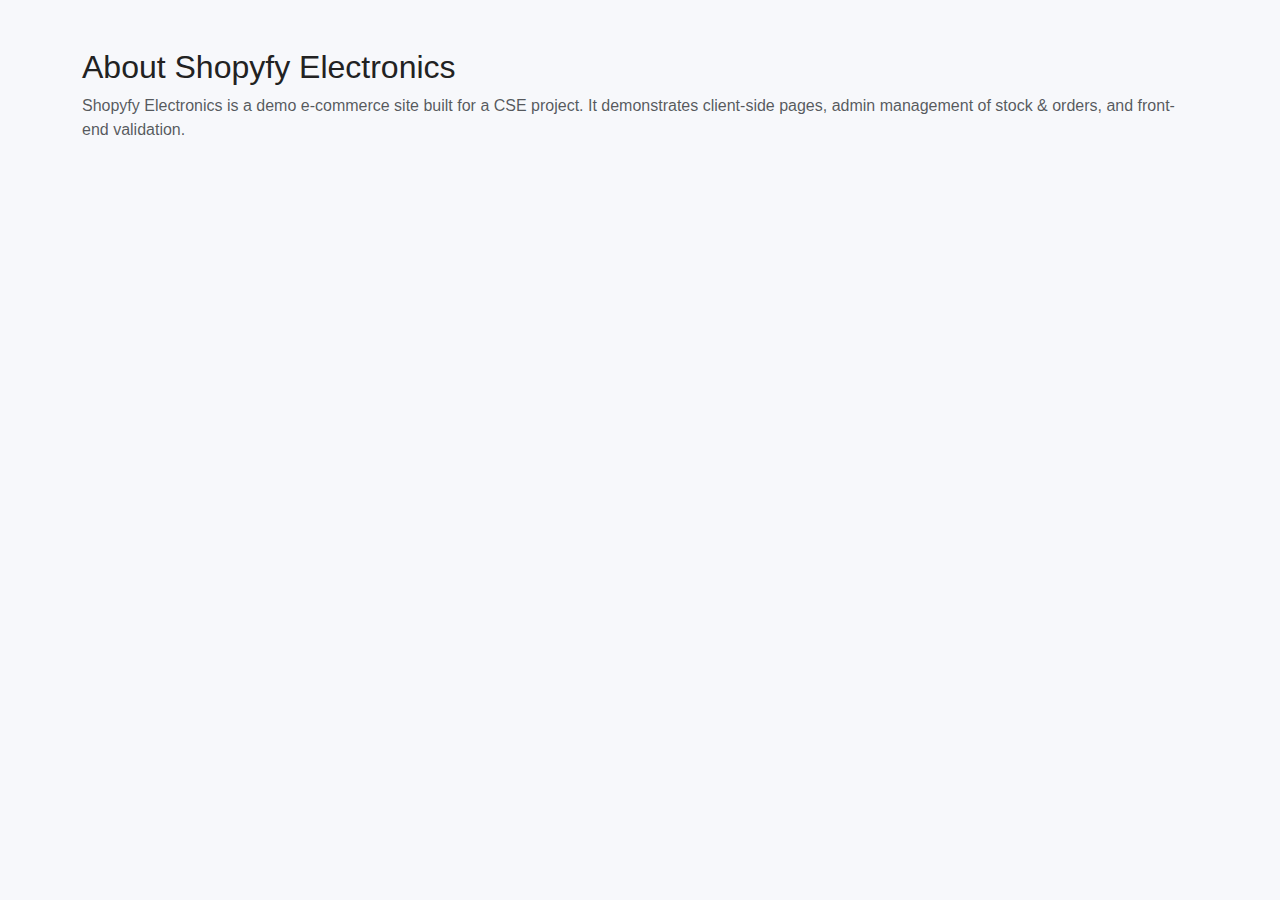
<file: about.html>
<!doctype html>
<html lang="en">
<head>
  <meta charset="utf-8"/><meta name="viewport" content="width=device-width,initial-scale=1"/>
  <title>About - Shopyfy Electronics</title>
  <link href="https://cdn.jsdelivr.net/npm/bootstrap@5.3.2/dist/css/bootstrap.min.css" rel="stylesheet"/>
  <link rel="stylesheet" href="css/styles.css"/>
</head>
<body class="bg-gray-50">
<main class="container py-5">
  <h2>About Shopyfy Electronics</h2>
  <p class="text-muted">Shopyfy Electronics is a demo e-commerce site built for a CSE project. It demonstrates client-side pages, admin management of stock & orders, and front-end validation.</p>
</main>
<script src="js/script.js"></script>
</body>
</html>
</file>
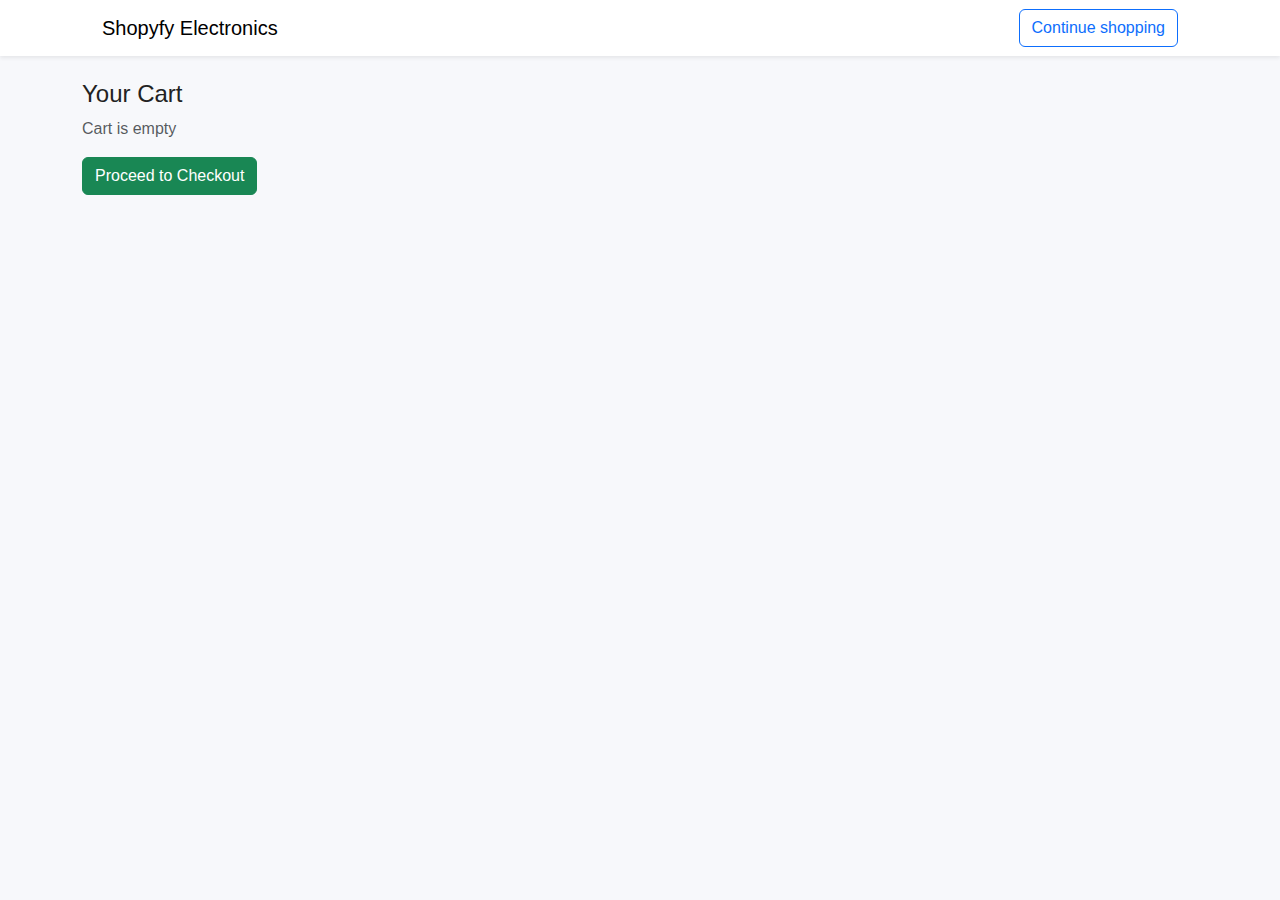
<file: cart.html>
<!doctype html>
<html lang="en">
<head>
  <meta charset="utf-8"/><meta name="viewport" content="width=device-width,initial-scale=1"/>
  <title>Cart - Shopyfy</title>
  <link href="https://cdn.jsdelivr.net/npm/bootstrap@5.3.2/dist/css/bootstrap.min.css" rel="stylesheet"/>
  <link rel="stylesheet" href="css/styles.css"/>
</head>
<body>
<nav class="navbar navbar-expand-lg navbar-light bg-white shadow-sm">
  <div class="container-xl">
    <a class="navbar-brand" href="index.html">Shopyfy Electronics</a>
    <div class="ms-auto"><a class="btn btn-outline-primary" href="Products.html">Continue shopping</a></div>
  </div>
</nav>

<main class="container py-4">
  <h4>Your Cart</h4>
  <div id="cart-items"></div>
  <div id="cart-summary" class="mt-3"></div>
  <div class="mt-3">
    <a href="checkout.html" class="btn btn-success" id="checkout-btn">Proceed to Checkout</a>
  </div>
</main>

<script src="https://cdn.jsdelivr.net/npm/bootstrap@5.3.2/dist/js/bootstrap.bundle.min.js"></script>
<script src="js/script.js"></script>
</body>
</html>
</file>
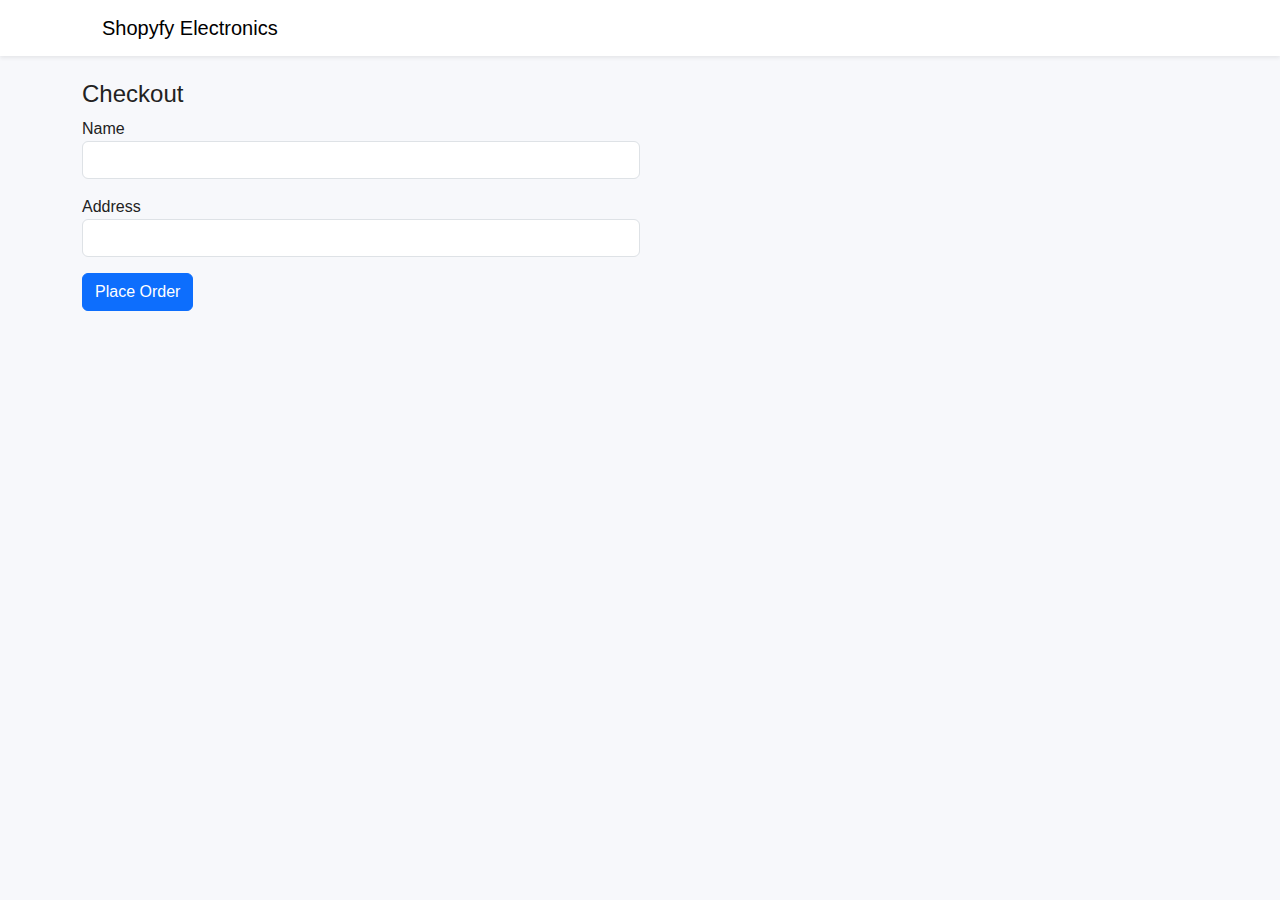
<file: checkout.html>
<!doctype html>
<html lang="en">
<head>
  <meta charset="utf-8"/><meta name="viewport" content="width=device-width,initial-scale=1"/>
  <title>Checkout - Shopyfy</title>
  <link href="https://cdn.jsdelivr.net/npm/bootstrap@5.3.2/dist/css/bootstrap.min.css" rel="stylesheet"/>
  <link rel="stylesheet" href="css/styles.css"/>
</head>
<body>
<nav class="navbar navbar-expand-lg navbar-light bg-white shadow-sm"><div class="container-xl"><a class="navbar-brand" href="index.html">Shopyfy Electronics</a></div></nav>
<main class="container py-4">
  <h4>Checkout</h4>
  <div id="checkout-form" class="w-50">
    <div class="mb-3"><label>Name</label><input id="cust-name" class="form-control"></div>
    <div class="mb-3"><label>Address</label><input id="cust-address" class="form-control"></div>
    <button id="place-order" class="btn btn-primary">Place Order</button>
  </div>
  <div id="order-result" class="mt-3"></div>
</main>
<script src="https://cdn.jsdelivr.net/npm/bootstrap@5.3.2/dist/js/bootstrap.bundle.min.js"></script>
<script src="js/script.js"></script>
</body>
</html>
</file>
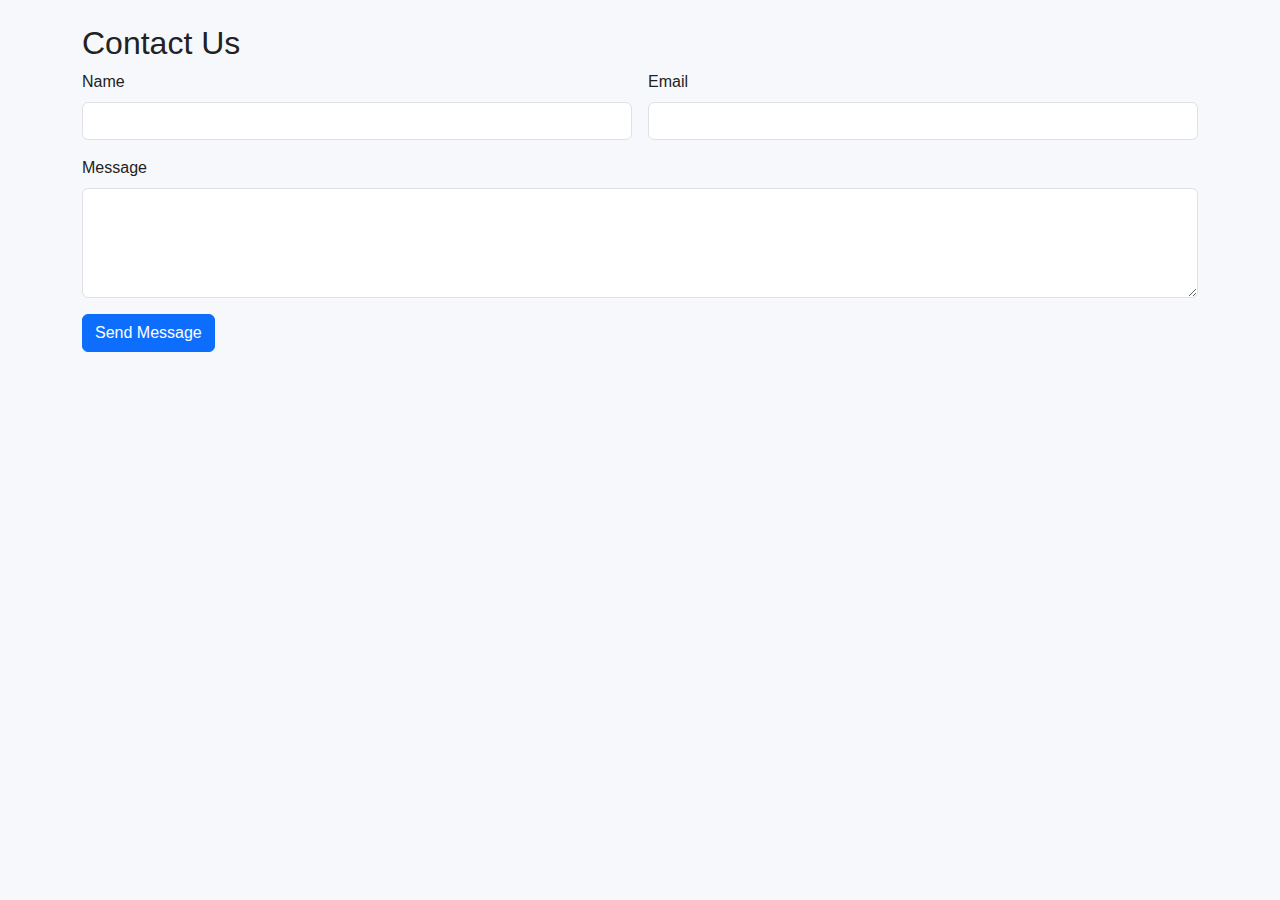
<file: contact.html>
<!doctype html>
<html lang="en">
<head>
  <meta charset="utf-8"/><meta name="viewport" content="width=device-width,initial-scale=1"/>
  <title>Contact - Shopyfy Electronics</title>
  <link href="https://cdn.jsdelivr.net/npm/bootstrap@5.3.2/dist/css/bootstrap.min.css" rel="stylesheet"/>
  <link rel="stylesheet" href="css/styles.css"/>
</head>
<body class="bg-gray-50">
<main class="container py-4">
  <h2>Contact Us</h2>
  <form id="contact-form" class="row g-3 needs-validation" novalidate>
    <div class="col-md-6">
      <label class="form-label">Name</label>
      <input id="contact-name" type="text" class="form-control" required/>
      <div class="invalid-feedback">Please enter your name.</div>
    </div>
    <div class="col-md-6">
      <label class="form-label">Email</label>
      <input id="contact-email" type="email" class="form-control" required/>
      <div class="invalid-feedback">Please enter a valid email.</div>
    </div>
    <div class="col-12">
      <label class="form-label">Message</label>
      <textarea id="contact-message" class="form-control" rows="4" required></textarea>
      <div class="invalid-feedback">Please enter a message.</div>
    </div>
    <div class="col-12">
      <button class="btn btn-primary">Send Message</button>
      <p id="contact-msg" class="text-success mt-2"></p>
    </div>
  </form>
</main>
<script src="js/script.js"></script>
</body>
</html>
</file>
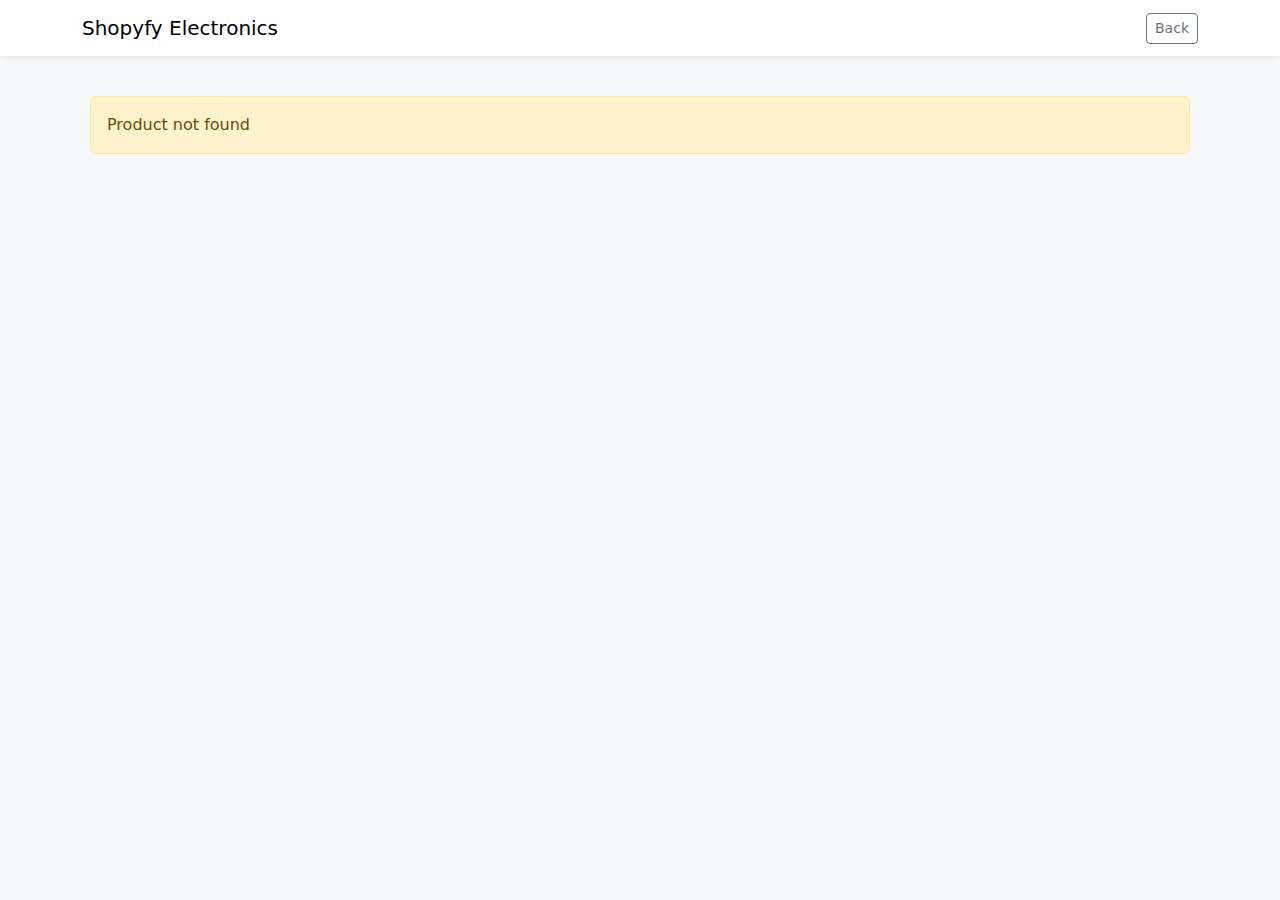
<file: Product2.html>
<!doctype html>
<html lang="en">
<head>
  <meta charset="utf-8" />
  <meta name="viewport" content="width=device-width,initial-scale=1" />
  <title>Product - Shopyfy Electronics</title>

  <!-- Bootstrap CSS (optional - matches your site) -->
  <link href="https://cdn.jsdelivr.net/npm/bootstrap@5.3.2/dist/css/bootstrap.min.css" rel="stylesheet">

  <style>
    body { background:#f6f7f9; }
    .product-container { max-width:1100px; margin:40px auto; }
    .product-left { padding:30px; background:#fff; border-radius:8px; box-shadow:0 1px 4px rgba(0,0,0,0.06); }
    .product-right { padding:30px; background:#fff; border-radius:8px; box-shadow:0 1px 4px rgba(0,0,0,0.06); }
    .product-image { width:100%; height:520px; object-fit:contain; background:#fafafa; border-radius:6px; }
    .stock-badge { font-size:0.85rem; padding:6px 8px; border-radius:6px; }
    .price { font-size:1.6rem; font-weight:700; color:#0a58ca; }
    .desc { color:#6c757d; margin-bottom:18px; }
  </style>
</head>
<body>

  <nav class="navbar navbar-light bg-white shadow-sm">
    <div class="container">
      <a class="navbar-brand" href="index.html">Shopyfy Electronics</a>
      <div>
        <a class="btn btn-outline-secondary btn-sm" href="Products.html">Back</a>
      </div>
    </div>
  </nav>

  <main class="product-container">
    <div id="product-detail-row" class="row g-4">
      <div id="product-detail" class="col-12"></div>
    </div>
  </main>

  <script src="js/script.js"></script>

  <script>
    document.addEventListener('DOMContentLoaded', function(){
      
      if(typeof renderProductDetail === 'function') renderProductDetail();
     
      const el = document.getElementById('product-detail');
      setTimeout(()=> {
        if(el && el.innerHTML.trim() === '') {
          el.innerHTML = '<div class="alert alert-warning">Product details could not be loaded. Try reloading the page.</div>';
        }
      }, 500);
    });
  </script>

</body>
</html>
</file>
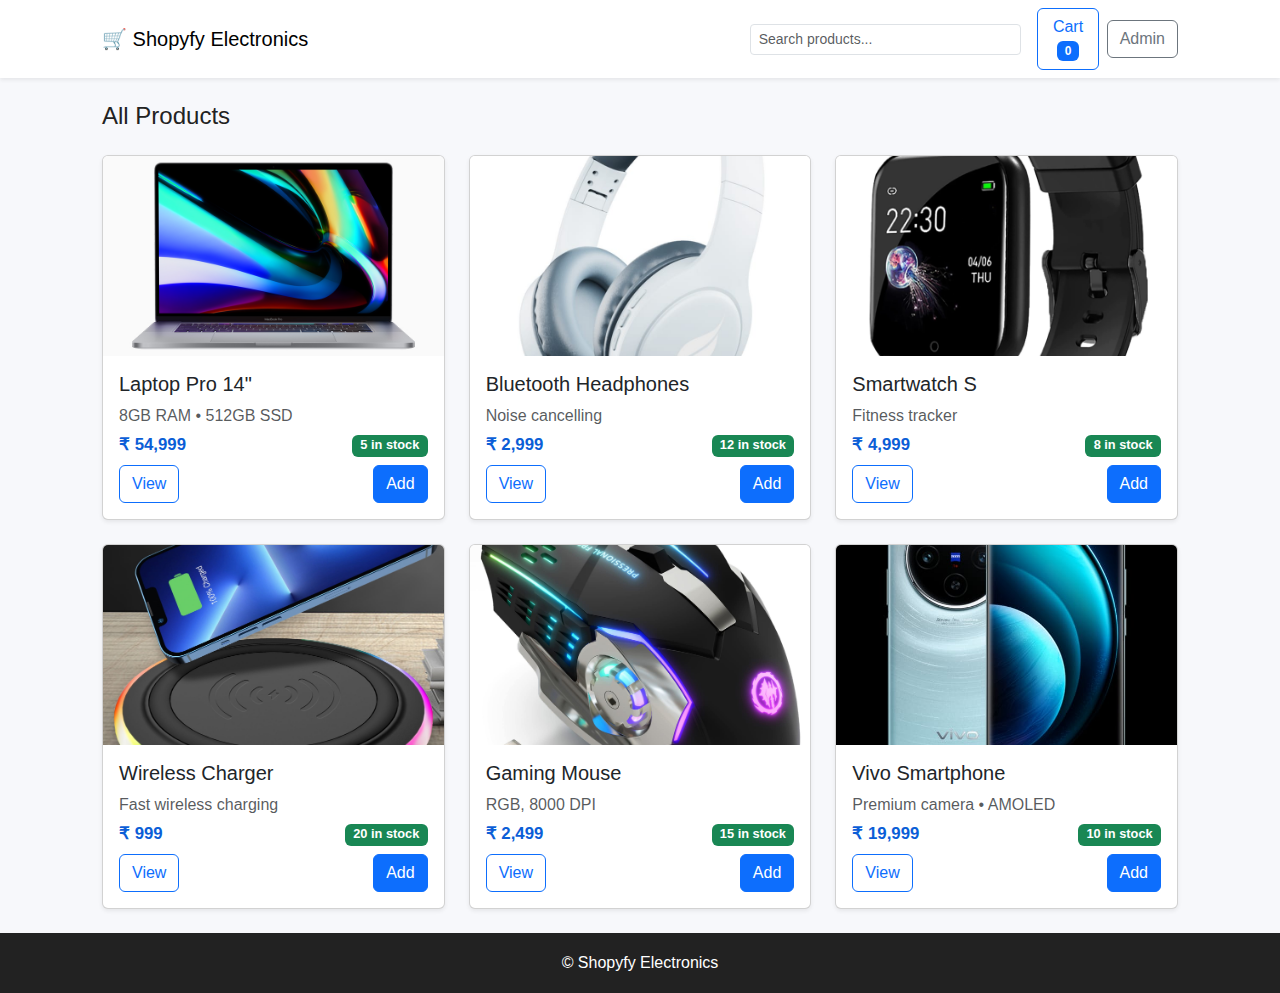
<file: Products.html>
<!doctype html>
<html lang="en">
<head>
  <meta charset="utf-8"/><meta name="viewport" content="width=device-width,initial-scale=1"/>
  <title>Products - Shopyfy Electronics</title>
  <link href="https://cdn.jsdelivr.net/npm/bootstrap@5.3.2/dist/css/bootstrap.min.css" rel="stylesheet"/>
  <link rel="stylesheet" href="css/styles.css"/>
</head>
<body>
<nav class="navbar navbar-expand-lg navbar-light bg-white shadow-sm">
  <div class="container-xl">
    <a class="navbar-brand" href="index.html">🛒 Shopyfy Electronics</a>
    <div class="ms-auto d-flex align-items-center">
      <input id="search-input" class="form-control form-control-sm me-3" placeholder="Search products..." style="min-width:250px;">
      <a class="btn btn-outline-primary me-2" href="cart.html">Cart <span id="cart-count" class="badge bg-primary">0</span></a>
      <a class="btn btn-outline-secondary" href="admin/login.html">Admin</a>
    </div>
  </div>
</nav>

<main class="container-xl py-4">
  <div class="d-flex justify-content-between align-items-center mb-3">
    <h4>All Products</h4>
  </div>

  <div id="products-grid" class="row g-4"></div>
</main>

<footer class="footer-dark">© Shopyfy Electronics</footer>

<script src="https://cdn.jsdelivr.net/npm/bootstrap@5.3.2/dist/js/bootstrap.bundle.min.js"></script>
<script src="js/script.js"></script>
</body>
</html>
</file>
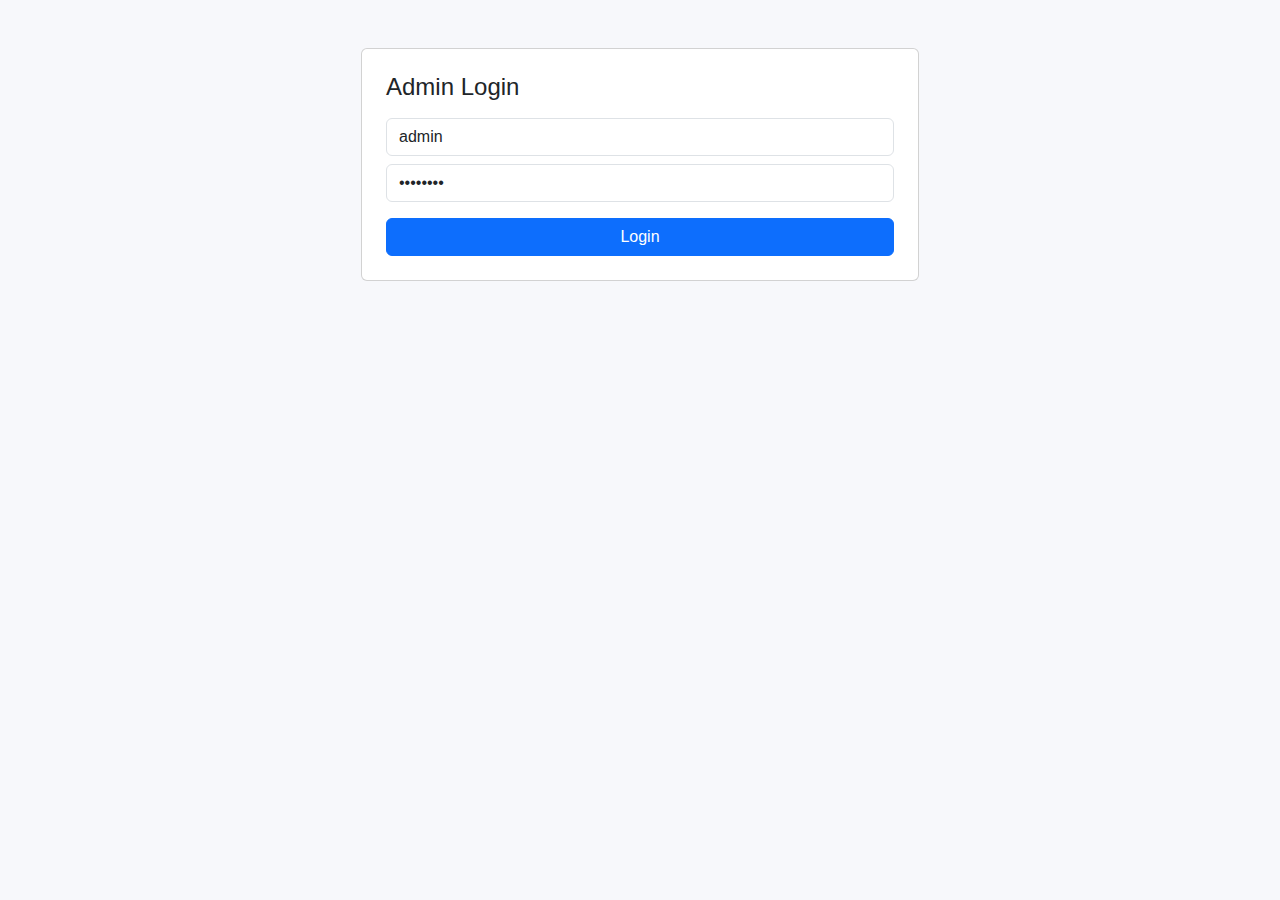
<file: admin/login.html>
<!doctype html>
<html lang="en">
<head>
  <meta charset="utf-8"/><meta name="viewport" content="width=device-width,initial-scale=1"/>
  <title>Admin Login - Shopyfy</title>
  <link href="https://cdn.jsdelivr.net/npm/bootstrap@5.3.2/dist/css/bootstrap.min.css" rel="stylesheet"/>
  <link rel="stylesheet" href="../css/styles.css"/>
</head>
<body>
  <main class="container py-5">
    <div class="w-50 mx-auto card p-4">
      <h4 class="mb-3">Admin Login</h4>
      <div class="mb-2">
        <input id="admin-username" class="form-control" placeholder="Username" value="admin"/>
      </div>
      <div class="mb-3">
        <input id="admin-password" type="password" class="form-control" placeholder="Password" value="admin123"/>
      </div>
      <button id="admin-login-btn" class="btn btn-primary">Login</button>
    </div>
  </main>
<script src="../js/script.js"></script>
</body>
</html>
</file>
<file: css/styles.css>
body {
  font-family: "Segoe UI", Roboto, Arial, sans-serif;
  background:#f7f8fb;
  color:#222;
}

.container-xl {
  max-width:1100px;
}


.site-header {
  background:#dc3545 !important; 
  color:#fff !important;
  padding: 0;
}

.brand-title {
  font-size:18px;
  font-weight:600;
  color:#fff;
}

.brand-title .accent { color:#ffe2e2; }

.site-header .nav-link {
  color:#fff !important;
  font-weight:500;
}

.site-header .nav-link:hover {
  color:#ffe2e2 !important;
}


.site-header .btn-outline-primary {
  border-color:#fff !important;
  color:#fff !important;
  font-weight:500;
}

.site-header .btn-outline-primary:hover {
  background:#fff !important;
  color:#dc3545 !important;
}

.logo-circle {
  width:46px;
  height:46px;
  background:#0d6efd; 
  color:#fff;
  display:flex;
  align-items:center;
  justify-content:center;
  border-radius:8px;
  font-weight:700;
  font-size:18px;
}



.hero {
  position:relative;
  overflow:hidden;
  min-height:360px;
  border-radius:8px;
}

.hero-left {
  background: linear-gradient(180deg,#f8fbff, #fff);
}

.hero-illustration {
  width:100%;
  height:100%;
  object-fit:cover;
}



.card-img-top {
  height:200px;
  object-fit:cover;
}

.feature-card {
  background:#fff;
  border-radius:8px;
}

.product-price {
  font-size:1.05rem;
  font-weight:700;
  color:#0b5ed7;
}

.badge-stock { font-size:0.8rem; }



.admin-card {
  border-left:4px solid #0d6efd;
  padding:10px;
  background:#fff;
  border-radius:6px;
}

.admin-card img {
  width:80px;
  height:60px;
  object-fit:cover;
  border-radius:6px;
}

.footer-dark {
  background:#222;
  color:#fff;
  padding:18px 0;
  text-align:center;
}


@media (max-width:600px) {
  .card-img-top { height:150px; }
  .hero { min-height:260px; }

  .hero-left {
    padding:2rem !important;
    text-align:center;
  }
}
</file>
